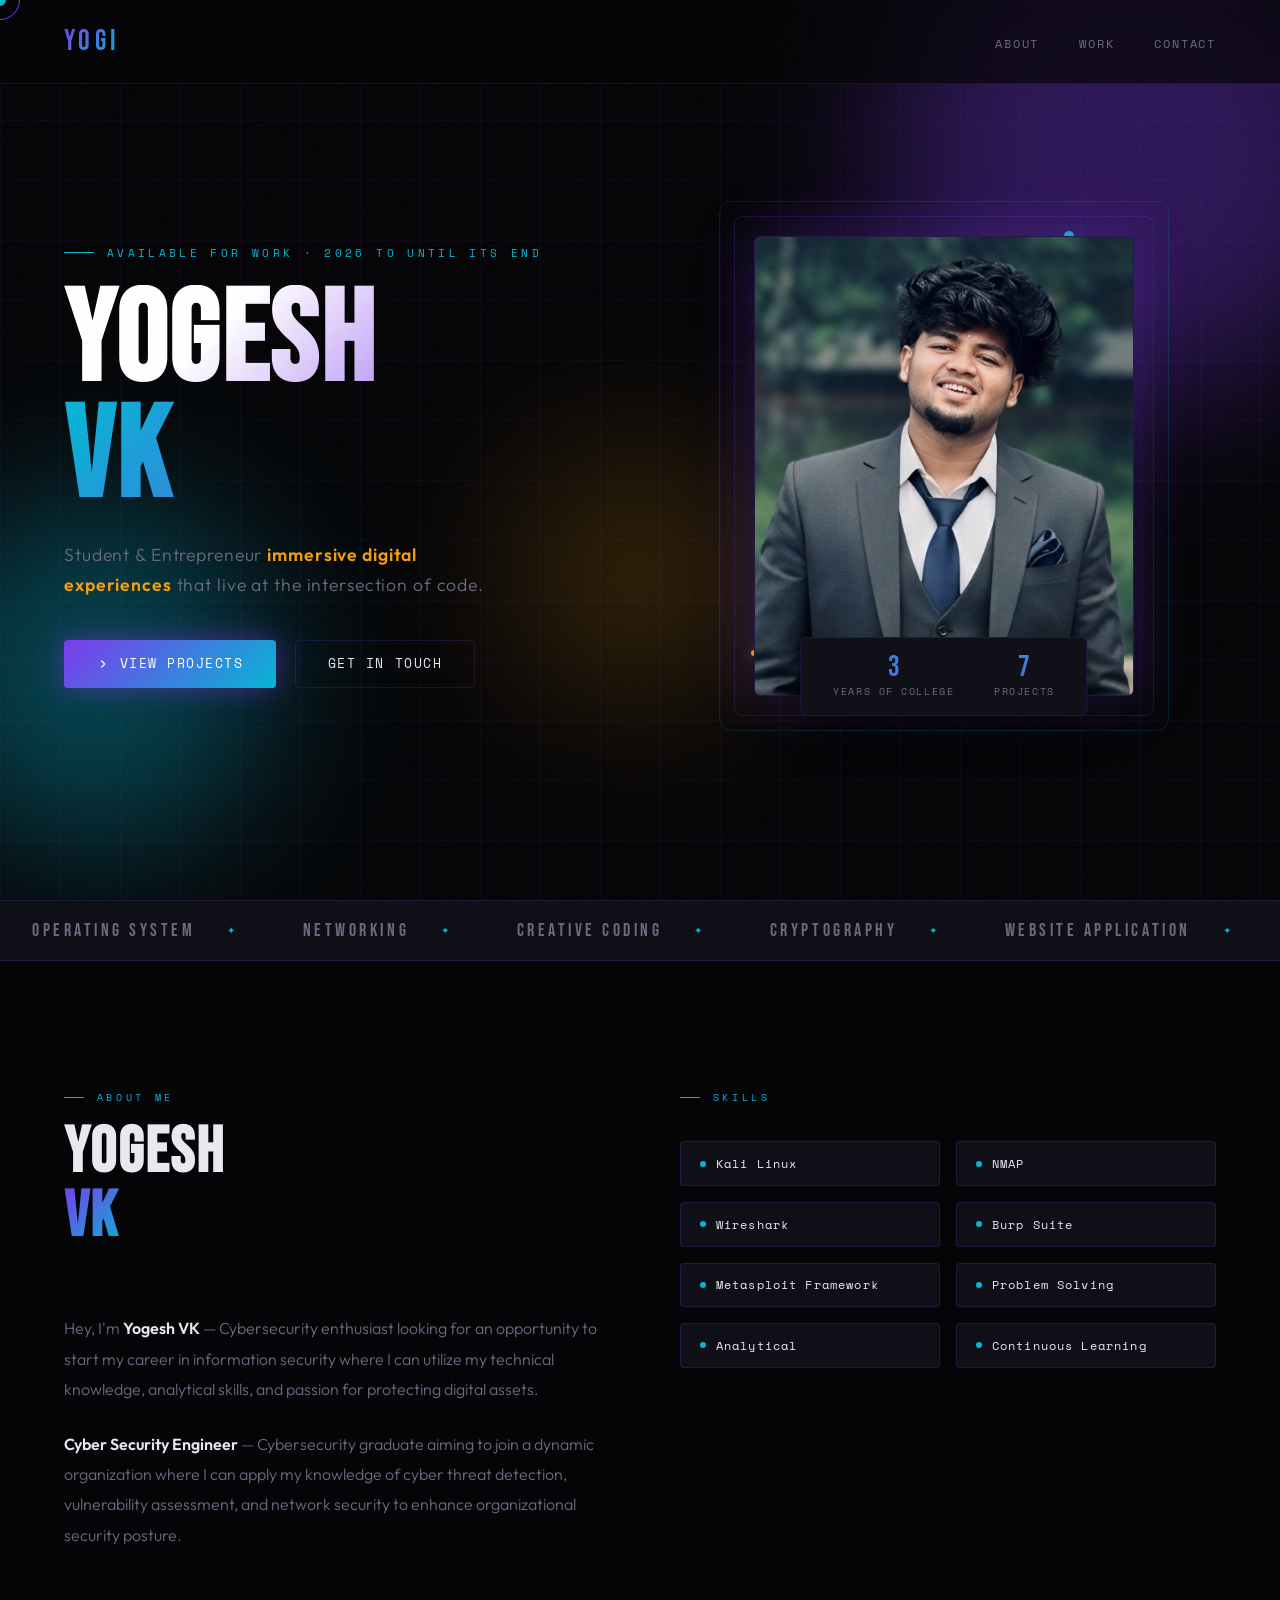
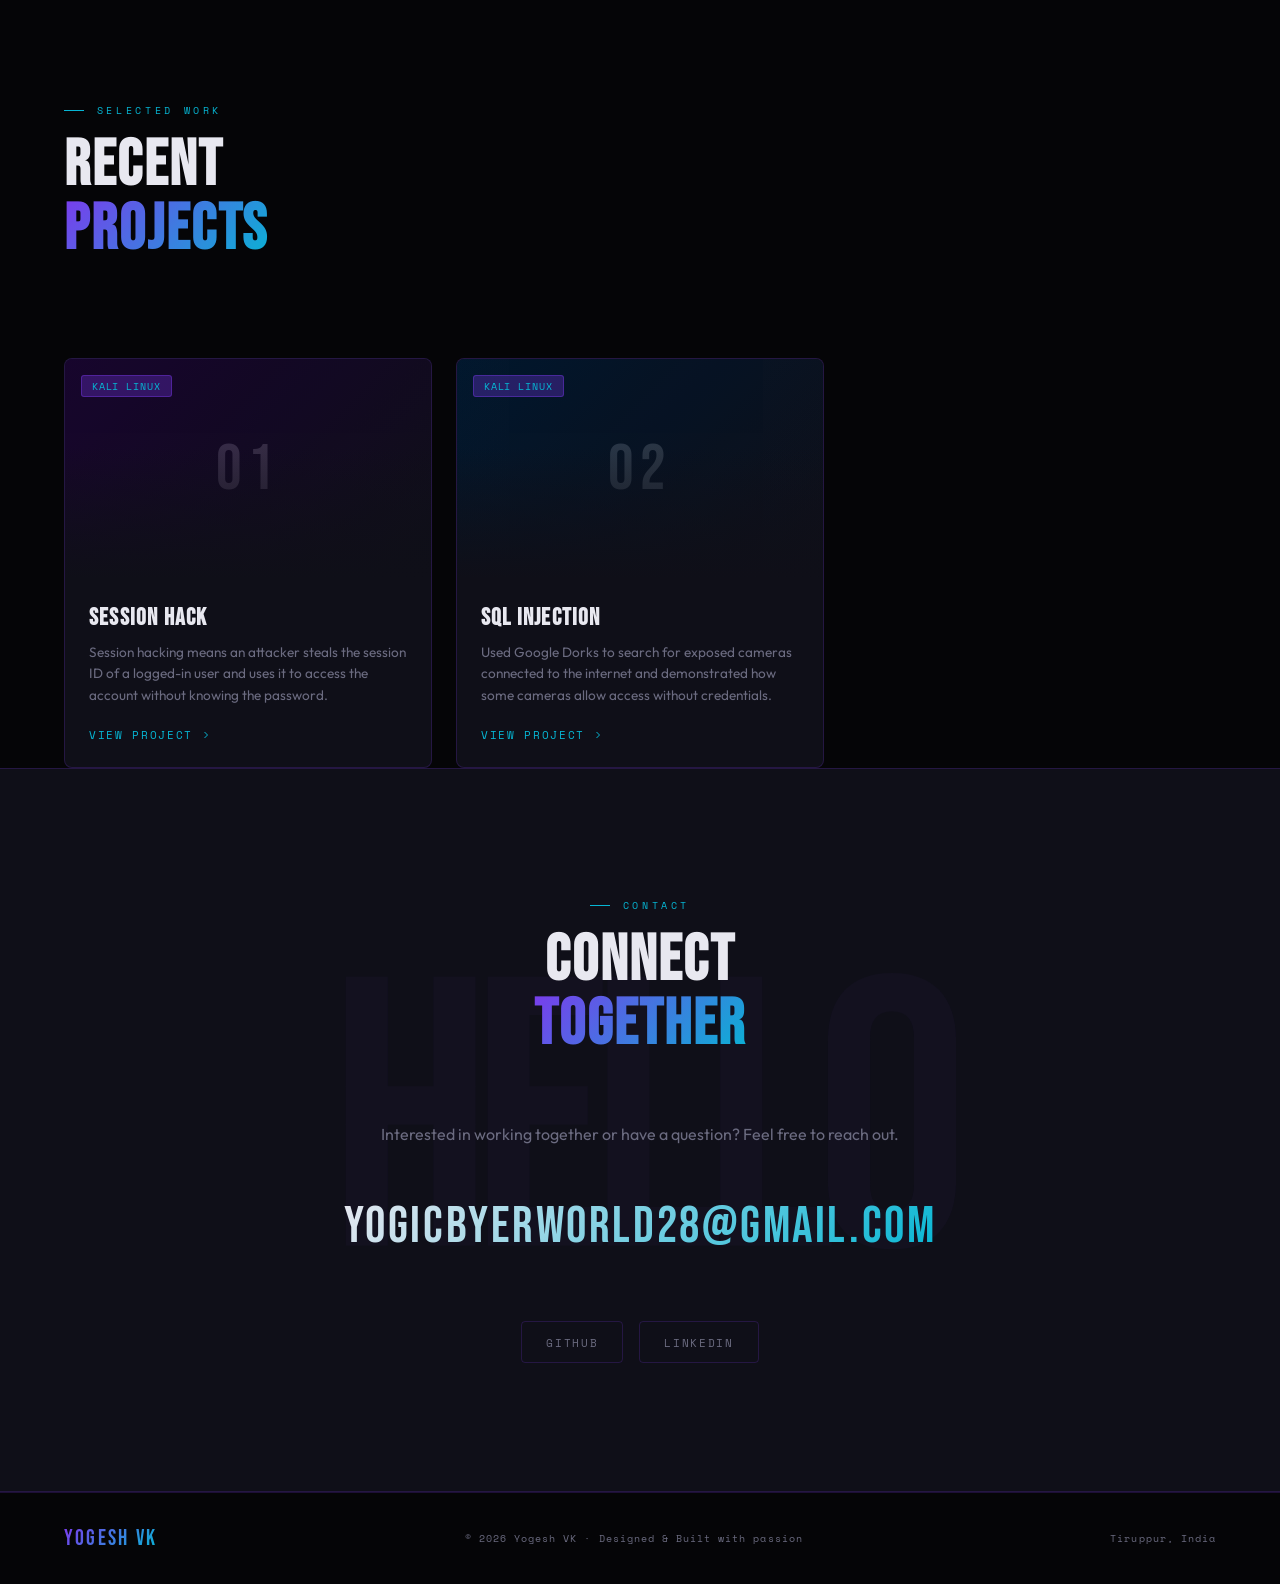
<file: index.html>
<!DOCTYPE html>
<html lang="en">
<head>
<meta charset="UTF-8">
<meta name="viewport" content="width=device-width, initial-scale=1.0">
<title>YOGESH VK — Portfolio</title>
<link href="https://fonts.googleapis.com/css2?family=Bebas+Neue&family=Space+Mono:ital,wght@0,400;0,700;1,400&family=Outfit:wght@300;400;600&display=swap" rel="stylesheet">
<link rel="stylesheet" href="styles.css">
</head>
<body>

<!-- Cursor -->
<div class="cursor" id="cursor"></div>
<div class="cursor-ring" id="cursorRing"></div>

<!-- NAV -->
<nav>
  <div class="nav-logo">YOGI</div>
  <ul class="nav-links">
    <li><a href="#about">About</a></li>
    <li><a href="#work">Work</a></li>
    <li><a href="#contact">Contact</a></li>
  </ul>
</nav>

<!-- HERO -->
<div class="hero">
  <div class="orb orb1"></div>
  <div class="orb orb2"></div>
  <div class="orb orb3"></div>

  <div class="hero-inner">
    <div class="hero-content">
      <div class="hero-label">Available for work · 2026 To Until its end</div>
      <h1 class="hero-name">
        <span class="line1">YOGESH</span>
        <span class="line2">VK</span>
      </h1>
      <p class="hero-role">
        Student &amp; Entrepreneur <span>immersive digital experiences</span> that live at the intersection of code.
      </p>
      <div class="hero-cta">
        <a href="#work" class="btn-primary">
          <svg width="14" height="14" viewBox="0 0 24 24" fill="none" stroke="currentColor" stroke-width="2"><polyline points="9 18 15 12 9 6"/></svg>
          View Projects
        </a>
        <a href="#contact" class="btn-outline">
          Get In Touch
        </a>
      </div>
    </div>

    <div class="hero-visual">
      <div class="image-frame">
        <div class="dot-accent dot1"></div>
        <div class="dot-accent dot2"></div>
        <div class="profile-img-wrapper">
          <!--
            ▼ REPLACE src WITH YOUR IMAGE PATH ▼
            Upload your photo (e.g. yogi.jpg) to the same folder as index.html,
            then change the src below to: src="yogi.jpg"
          -->
          
        <img src="yogi.JPG"
            alt="Yogesh VK"
            id="profileImg">
          <!-- Placeholder shown when no image is found -->
          <div class="img-placeholder" id="imgPlaceholder" style="display:none;">
            <svg width="64" height="64" viewBox="0 0 24 24" fill="none" stroke="#7c3aed" stroke-width="1" stroke-linecap="round" stroke-linejoin="round">
              <rect x="3" y="3" width="18" height="18" rx="2"/>
              <circle cx="8.5" cy="8.5" r="1.5"/>
              <polyline points="21 15 16 10 5 21"/>
            </svg>
          
          </div>
        </div>
        <div class="stats-strip">
          <div class="stat">
            <div class="stat-num">3</div>
            <div class="stat-label">Years of college</div>
          </div>
          <div class="stat">
            <div class="stat-num">7</div>
            <div class="stat-label">Projects</div>
          </div>
        </div>
      </div>
    </div>
  </div>
</div>

<!-- TICKER -->
<div class="ticker-wrap">
  <div class="ticker-track">
    <div class="ticker-item">operating system <span>✦</span></div>
    <div class="ticker-item">networking <span>✦</span></div>
    <div class="ticker-item">Creative Coding <span>✦</span></div>
    <div class="ticker-item">cryptography <span>✦</span></div>
    <div class="ticker-item">website application <span>✦</span></div>
    <div class="ticker-item">malware analysis <span>✦</span></div>
    <div class="ticker-item">operating system <span>✦</span></div>
    <div class="ticker-item">networking <span>✦</span></div>
    <div class="ticker-item">Creative Coding <span>✦</span></div>
    <div class="ticker-item">cryptography <span>✦</span></div>
    <div class="ticker-item">website application <span>✦</span></div>
    <div class="ticker-item">malware analysis <span>✦</span></div>
    <div class="ticker-item">digital forensics <span>✦</span></div>
  </div>
</div>

<!-- ABOUT -->
<section id="about">
  <div class="about-grid">
    <div class="about-text fade-up">
      <div class="section-tag">About Me</div>
      <h2 class="section-title">YOGESH <br><em>VK</em></h2>
      <p>
        Hey, I'm <strong>Yogesh VK</strong> — Cybersecurity enthusiast looking for an opportunity to start my career in information security where I can utilize my technical knowledge, analytical skills, and passion for protecting digital assets.
      </p>
      <p>
        <strong>Cyber Security Engineer</strong> — Cybersecurity graduate aiming to join a dynamic organization where I can apply my knowledge of cyber threat detection, vulnerability assessment, and network security to enhance organizational security posture.
      </p>
    </div>
    <div class="fade-up" style="transition-delay:0.2s">
      <div class="section-tag">Skills</div>
      <br>
      <div class="skills-grid">
        <div class="skill-chip"><span></span>Kali Linux</div>
        <div class="skill-chip"><span></span>NMAP</div>
        <div class="skill-chip"><span></span>Wireshark</div>
        <div class="skill-chip"><span></span>Burp Suite</div>
        <div class="skill-chip"><span></span>Metasploit Framework</div>
        <div class="skill-chip"><span></span>Problem Solving</div>
        <div class="skill-chip"><span></span>Analytical</div>
        <div class="skill-chip"><span></span>Continuous Learning</div>
      </div>
    </div>
  </div>
</section>

<!-- WORK -->
<div class="projects-wrapper" id="work">
  <div style="max-width:1400px; margin:0 auto; padding: 0 0 2rem;">
    <div class="section-tag">Selected Work</div>
    <h2 class="section-title">Recent<br><em>Projects</em></h2>
  </div>
  <div class="projects-grid">

    <div class="project-card fade-up">
      <div class="project-thumb">
        <div class="project-thumb-bg">01</div>
        <div class="project-thumb-overlay"></div>
        <div class="project-tag-list">
          <span class="ptag">Kali Linux</span>
        </div>
      </div>
      <div class="project-body">
        <h3>Session Hack</h3>
        <p>Session hacking means an attacker steals the session ID of a logged-in user and uses it to access the account without knowing the password.</p>
        <!--
          ▼ Upload Mini Project 2.pdf to the same folder and update the href below ▼
        -->
        <a href="Mini Project 2.pdf" class="project-link">
          View Project
          <svg width="12" height="12" viewBox="0 0 24 24" fill="none" stroke="currentColor" stroke-width="2"><polyline points="9 18 15 12 9 6"/></svg>
        </a>
      </div>
    </div>

    <div class="project-card fade-up" style="transition-delay:0.15s">
      <div class="project-thumb">
        <div class="project-thumb-bg">02</div>
        <div class="project-thumb-overlay"></div>
        <div class="project-tag-list">
          <span class="ptag">Kali Linux</span>
        </div>
      </div>
      <div class="project-body">
        <h3>SQL Injection</h3>
        <p>Used Google Dorks to search for exposed cameras connected to the internet and demonstrated how some cameras allow access without credentials.</p>
        <!--
          ▼ Upload Mini Project 1.pdf to the same folder and update the href below ▼
        -->
        <a href="Mini Project 1.pdf" class="project-link">
          View Project
          <svg width="12" height="12" viewBox="0 0 24 24" fill="none" stroke="currentColor" stroke-width="2"><polyline points="9 18 15 12 9 6"/></svg>
        </a>
      </div>
    </div>

  </div>
</div>

<!-- CONTACT -->
<div class="contact-section" id="contact">
  <div class="contact-inner fade-up">
    <div class="section-tag" style="justify-content:center">Contact</div>
    <h2 class="section-title">Connect<br><em>Together</em></h2>
    <p style="color:var(--muted); font-size:1rem; line-height:1.7; margin-bottom:1rem;">
      Interested in working together or have a question? Feel free to reach out.
    </p>
    <!-- ▼ Replace with your actual email address ▼ -->
    <a href="mailto:youremail@example.com" class="contact-email">yogicbyerworld28@gmail.com</a>
    <div class="social-row">
      <a href="https://github.com/kingyogi07" class="social-btn">GitHub</a>
      <a href="https://www.linkedin.com/in/yogesh-vk-423bbb319" class="social-btn">LinkedIn</a>
    </div>
  </div>
</div>

<!-- FOOTER -->
<footer>
  <div class="footer-logo">YOGESH VK</div>
  <p>© 2026 Yogesh VK · Designed &amp; Built with passion</p>
  <p style="font-family:'Space Mono',monospace;font-size:0.65rem;letter-spacing:0.1em;color:var(--muted)">Tiruppur, India</p>
</footer>

<script src="script.js"></script>
</body>
</html>
</file>
<file: styles.css>
:root {
  --bg: #050507;
  --bg2: #0a0a10;
  --surface: #0f0f18;
  --accent: #7c3aed;
  --accent2: #06b6d4;
  --accent3: #f59e0b;
  --glow: rgba(124, 58, 237, 0.5);
  --glow2: rgba(7, 139, 162, 0.4);
  --text: #e8e8f0;
  --muted: #6b6b80;
  --border: rgba(124, 58, 237, 0.2);
}

*, *::before, *::after { margin: 0; padding: 0; box-sizing: border-box; }

html { scroll-behavior: smooth; }

body {
  background: var(--bg);
  color: var(--text);
  font-family: 'Outfit', sans-serif;
  overflow-x: hidden;
  cursor: none;
}

/* CUSTOM CURSOR */
.cursor {
  position: fixed;
  width: 12px; height: 12px;
  background: var(--accent2);
  border-radius: 50%;
  pointer-events: none;
  z-index: 9999;
  transform: translate(-50%, -50%);
  transition: transform 0.1s, width 0.2s, height 0.2s, background 0.2s;
  mix-blend-mode: exclusion;
}
.cursor-ring {
  position: fixed;
  width: 40px; height: 40px;
  border: 1px solid var(--accent);
  border-radius: 50%;
  pointer-events: none;
  z-index: 9998;
  transform: translate(-50%, -50%);
  transition: transform 0.15s ease-out, width 0.3s, height 0.3s, border-color 0.3s;
}

/* NOISE OVERLAY */
body::before {
  content: '';
  position: fixed; inset: 0;
  background-image: url("data:image/svg+xml,%3Csvg viewBox='0 0 256 256' xmlns='http://www.w3.org/2000/svg'%3E%3Cfilter id='noise'%3E%3CfeTurbulence type='fractalNoise' baseFrequency='0.9' numOctaves='4' stitchTiles='stitch'/%3E%3C/filter%3E%3Crect width='100%25' height='100%25' filter='url(%23noise)' opacity='0.04'/%3E%3C/svg%3E");
  pointer-events: none;
  z-index: 9990;
  opacity: 0.5;
}

/* NAV */
nav {
  position: fixed; top: 0; left: 0; right: 0;
  z-index: 100;
  display: flex; align-items: center; justify-content: space-between;
  padding: 1.5rem 4rem;
  background: rgba(5,5,7,0.7);
  backdrop-filter: blur(20px);
  border-bottom: 1px solid var(--border);
}
.nav-logo {
  font-family: 'Bebas Neue', sans-serif;
  font-size: 1.8rem;
  letter-spacing: 0.15em;
  background: linear-gradient(135deg, var(--accent), var(--accent2));
  -webkit-background-clip: text;
  -webkit-text-fill-color: transparent;
}
.nav-links { display: flex; gap: 2.5rem; list-style: none; }
.nav-links a {
  font-family: 'Space Mono', monospace;
  font-size: 0.75rem;
  letter-spacing: 0.15em;
  text-transform: uppercase;
  color: var(--muted);
  text-decoration: none;
  transition: color 0.3s;
  position: relative;
}
.nav-links a::after {
  content: '';
  position: absolute; bottom: -4px; left: 0;
  width: 0; height: 1px;
  background: var(--accent2);
  transition: width 0.3s;
}
.nav-links a:hover { color: var(--accent2); }
.nav-links a:hover::after { width: 100%; }

/* HERO */
.hero {
  min-height: 100vh;
  display: flex; flex-direction: column; justify-content: center;
  padding: 6rem 4rem 4rem;
  position: relative;
  overflow: hidden;
}

/* Animated grid background */
.hero::before {
  content: '';
  position: absolute; inset: 0;
  background-image:
    linear-gradient(rgba(124,58,237,0.06) 1px, transparent 1px),
    linear-gradient(90deg, rgba(124,58,237,0.06) 1px, transparent 1px);
  background-size: 60px 60px;
  animation: gridShift 20s linear infinite;
}
@keyframes gridShift {
  0% { transform: translateY(0); }
  100% { transform: translateY(60px); }
}

/* Orbs */
.orb {
  position: absolute;
  border-radius: 50%;
  filter: blur(80px);
  opacity: 0.35;
  animation: float 8s ease-in-out infinite;
}
.orb1 { width: 500px; height: 500px; background: var(--accent); top: -100px; right: -100px; animation-delay: 0s; }
.orb2 { width: 350px; height: 350px; background: var(--accent2); bottom: 50px; left: -80px; animation-delay: -3s; }
.orb3 { width: 250px; height: 250px; background: var(--accent3); top: 50%; left: 40%; animation-delay: -5s; opacity: 0.2; }

@keyframes float {
  0%, 100% { transform: translateY(0) scale(1); }
  50% { transform: translateY(-30px) scale(1.05); }
}

.hero-inner {
  position: relative; z-index: 2;
  display: grid;
  grid-template-columns: 1fr 1fr;
  gap: 4rem;
  align-items: center;
  max-width: 1400px;
}

.hero-label {
  font-family: 'Space Mono', monospace;
  font-size: 0.7rem;
  letter-spacing: 0.3em;
  color: var(--accent2);
  text-transform: uppercase;
  margin-bottom: 1.5rem;
  display: flex; align-items: center; gap: 0.8rem;
}
.hero-label::before {
  content: '';
  display: inline-block;
  width: 30px; height: 1px;
  background: var(--accent2);
}

.hero-name {
  font-family: 'Bebas Neue', sans-serif;
  font-size: clamp(5rem, 10vw, 9rem);
  line-height: 0.9;
  letter-spacing: 0.02em;
  margin-bottom: 1.5rem;
}
.hero-name .line1 {
  display: block;
  background: linear-gradient(135deg, #fff 30%, var(--accent) 100%);
  -webkit-background-clip: text;
  -webkit-text-fill-color: transparent;
}
.hero-name .line2 {
  display: block;
  background: linear-gradient(135deg, var(--accent2) 0%, var(--accent) 100%);
  -webkit-background-clip: text;
  -webkit-text-fill-color: transparent;
}

.hero-role {
  font-size: 1.1rem;
  color: var(--muted);
  font-weight: 300;
  letter-spacing: 0.05em;
  margin-bottom: 2.5rem;
  max-width: 420px;
  line-height: 1.7;
}
.hero-role span { color: var(--accent3); font-weight: 600; }

.hero-cta {
  display: flex; gap: 1.2rem; flex-wrap: wrap;
}
.btn-primary {
  display: inline-flex; align-items: center; gap: 0.6rem;
  padding: 0.85rem 2rem;
  background: linear-gradient(135deg, var(--accent), var(--accent2));
  color: #fff;
  font-family: 'Space Mono', monospace;
  font-size: 0.8rem;
  letter-spacing: 0.12em;
  text-transform: uppercase;
  text-decoration: none;
  border-radius: 4px;
  position: relative;
  overflow: hidden;
  transition: transform 0.2s, box-shadow 0.3s;
  box-shadow: 0 0 30px var(--glow);
}
.btn-primary:hover {
  transform: translateY(-3px);
  box-shadow: 0 10px 40px var(--glow);
}
.btn-outline {
  display: inline-flex; align-items: center; gap: 0.6rem;
  padding: 0.85rem 2rem;
  border: 1px solid var(--border);
  color: var(--text);
  font-family: 'Space Mono', monospace;
  font-size: 0.8rem;
  letter-spacing: 0.12em;
  text-transform: uppercase;
  text-decoration: none;
  border-radius: 4px;
  transition: border-color 0.3s, color 0.3s, box-shadow 0.3s;
  background: transparent;
}
.btn-outline:hover {
  border-color: var(--accent2);
  color: var(--accent2);
  box-shadow: 0 0 20px var(--glow2);
}

/* PROFILE IMAGE AREA */
.hero-visual {
  position: relative;
  display: flex;
  justify-content: center;
  align-items: center;
}

.image-frame {
  position: relative;
  width: 380px; height: 460px;
}

.image-frame::before {
  content: '';
  position: absolute;
  inset: -20px;
  border: 1px solid var(--border);
  border-radius: 8px;
  animation: rotateBorder 10s linear infinite;
}
.image-frame::after {
  content: '';
  position: absolute;
  inset: -35px;
  border: 1px solid rgba(6,182,212,0.15);
  border-radius: 12px;
}
@keyframes rotateBorder {
  0% { clip-path: inset(0 95% 0 0); }
  25% { clip-path: inset(0 0 95% 0); }
  50% { clip-path: inset(0 0 0 95%); }
  75% { clip-path: inset(95% 0 0 0); }
  100% { clip-path: inset(0 95% 0 0); }
}

.profile-img-wrapper {
  width: 100%; height: 100%;
  border-radius: 6px;
  overflow: hidden;
  border: 1px solid var(--border);
  background: var(--surface);
  position: relative;
  box-shadow: 0 0 60px rgba(124,58,237,0.3), inset 0 0 60px rgba(0,0,0,0.5);
}

.profile-img-wrapper img {
  width: 100%; height: 100%;
  object-fit: cover;
  display: block;
  filter: grayscale(20%) contrast(1.05);
  transition: filter 0.4s;
}
.profile-img-wrapper:hover img { filter: grayscale(0%) contrast(1.1); }

.img-placeholder {
  width: 100%; height: 100%;
  display: flex; flex-direction: column;
  align-items: center; justify-content: center;
  gap: 1rem;
  background: linear-gradient(135deg, var(--surface), #1a1a28);
}
.img-placeholder svg { opacity: 0.3; }
.img-placeholder p {
  font-family: 'Space Mono', monospace;
  font-size: 0.7rem;
  letter-spacing: 0.2em;
  color: var(--muted);
  text-transform: uppercase;
  text-align: center;
}

.dot-accent {
  position: absolute;
  border-radius: 50%;
  background: var(--accent2);
  box-shadow: 0 0 20px var(--glow2);
  animation: pulse 3s ease-in-out infinite;
}
.dot1 { width: 10px; height: 10px; top: -5px; right: 60px; }
.dot2 { width: 6px; height: 6px; bottom: 40px; left: -3px; animation-delay: -1.5s; background: var(--accent3); box-shadow: 0 0 15px rgba(245,158,11,0.7); }
@keyframes pulse {
  0%, 100% { opacity: 1; transform: scale(1); }
  50% { opacity: 0.4; transform: scale(0.6); }
}

.stats-strip {
  position: absolute;
  bottom: -20px; left: 50%; transform: translateX(-50%);
  background: var(--surface);
  border: 1px solid var(--border);
  border-radius: 6px;
  padding: 1rem 2rem;
  display: flex; gap: 2.5rem;
  box-shadow: 0 10px 40px rgba(0,0,0,0.5);
  white-space: nowrap;
}
.stat { text-align: center; }
.stat-num {
  font-family: 'Bebas Neue', sans-serif;
  font-size: 1.8rem;
  line-height: 1;
  background: linear-gradient(135deg, var(--accent2), var(--accent));
  -webkit-background-clip: text;
  -webkit-text-fill-color: transparent;
}
.stat-label {
  font-size: 0.65rem;
  font-family: 'Space Mono', monospace;
  letter-spacing: 0.15em;
  color: var(--muted);
  text-transform: uppercase;
}

/* SECTIONS */
section { padding: 8rem 4rem; position: relative; max-width: 1400px; margin: 0 auto; }

.section-tag {
  font-family: 'Space Mono', monospace;
  font-size: 0.65rem;
  letter-spacing: 0.35em;
  color: var(--accent2);
  text-transform: uppercase;
  display: flex; align-items: center; gap: 0.8rem;
  margin-bottom: 1rem;
}
.section-tag::before {
  content: '';
  width: 20px; height: 1px;
  background: var(--accent2);
}
.section-title {
  font-family: 'Bebas Neue', sans-serif;
  font-size: clamp(3rem, 5vw, 5rem);
  line-height: 1;
  letter-spacing: 0.03em;
  margin-bottom: 4rem;
}
.section-title em {
  font-style: normal;
  background: linear-gradient(135deg, var(--accent), var(--accent2));
  -webkit-background-clip: text;
  -webkit-text-fill-color: transparent;
}

/* ABOUT */
.about-grid {
  display: grid;
  grid-template-columns: 1fr 1fr;
  gap: 5rem;
  align-items: start;
}
.about-text p {
  color: var(--muted);
  line-height: 1.9;
  font-size: 1rem;
  margin-bottom: 1.5rem;
  font-weight: 300;
}
.about-text p strong { color: var(--text); font-weight: 600; }

.skills-grid {
  display: grid;
  grid-template-columns: 1fr 1fr;
  gap: 1rem;
}
.skill-chip {
  padding: 0.8rem 1.2rem;
  border: 1px solid var(--border);
  border-radius: 4px;
  background: var(--surface);
  font-family: 'Space Mono', monospace;
  font-size: 0.72rem;
  letter-spacing: 0.1em;
  color: var(--text);
  display: flex; align-items: center; gap: 0.6rem;
  transition: border-color 0.3s, box-shadow 0.3s, transform 0.2s;
}
.skill-chip:hover {
  border-color: var(--accent);
  box-shadow: 0 0 20px var(--glow);
  transform: translateX(4px);
}
.skill-chip span {
  width: 6px; height: 6px;
  border-radius: 50%;
  background: var(--accent2);
  flex-shrink: 0;
}

/* WORK / PROJECTS */
.projects-wrapper { width: 100%; max-width: 1400px; padding: 0 4rem; }
.projects-grid {
  display: grid;
  grid-template-columns: repeat(3, 1fr);
  gap: 1.5rem;
}
.project-card {
  background: var(--surface);
  border: 1px solid var(--border);
  border-radius: 8px;
  overflow: hidden;
  position: relative;
  transition: transform 0.3s, box-shadow 0.3s, border-color 0.3s;
}
.project-card:hover {
  transform: translateY(-8px);
  box-shadow: 0 20px 60px rgba(124,58,237,0.25);
  border-color: var(--accent);
}
.project-thumb {
  height: 220px;
  position: relative;
  overflow: hidden;
}
.project-thumb-bg {
  position: absolute; inset: 0;
  background: linear-gradient(135deg, var(--bg2), var(--surface));
  display: flex; align-items: center; justify-content: center;
  font-family: 'Bebas Neue', sans-serif;
  font-size: 4rem;
  letter-spacing: 0.1em;
  opacity: 0.15;
  transition: opacity 0.3s;
}
.project-card:hover .project-thumb-bg { opacity: 0.25; }
.project-thumb-overlay {
  position: absolute; inset: 0;
  background: linear-gradient(transparent 40%, var(--surface));
}
.project-tag-list {
  position: absolute;
  top: 1rem; left: 1rem;
  display: flex; gap: 0.4rem;
}
.ptag {
  padding: 0.2rem 0.6rem;
  background: rgba(124,58,237,0.3);
  border: 1px solid rgba(124,58,237,0.4);
  border-radius: 3px;
  font-size: 0.6rem;
  font-family: 'Space Mono', monospace;
  letter-spacing: 0.1em;
  color: var(--accent2);
  text-transform: uppercase;
}
.project-body {
  padding: 1.5rem;
}
.project-body h3 {
  font-family: 'Bebas Neue', sans-serif;
  font-size: 1.5rem;
  letter-spacing: 0.05em;
  margin-bottom: 0.6rem;
}
.project-body p {
  font-size: 0.85rem;
  color: var(--muted);
  line-height: 1.6;
  margin-bottom: 1.2rem;
}
.project-link {
  font-family: 'Space Mono', monospace;
  font-size: 0.7rem;
  letter-spacing: 0.15em;
  color: var(--accent2);
  text-decoration: none;
  text-transform: uppercase;
  display: flex; align-items: center; gap: 0.4rem;
  transition: gap 0.2s;
}
.project-link:hover { gap: 0.8rem; }

.project-card:nth-child(1) .project-thumb { background: linear-gradient(135deg, #1a0533, #0f0f18); }
.project-card:nth-child(2) .project-thumb { background: linear-gradient(135deg, #001a33, #0f0f18); }
.project-card:nth-child(3) .project-thumb { background: linear-gradient(135deg, #1a1200, #0f0f18); }

/* CONTACT */
.contact-section {
  background: var(--surface);
  border-top: 1px solid var(--border);
  border-bottom: 1px solid var(--border);
  margin: 0;
  padding: 8rem 4rem;
  max-width: 100%;
  text-align: center;
  position: relative;
  overflow: hidden;
}
.contact-section::before {
  content: 'HELLO';
  position: absolute;
  font-family: 'Bebas Neue', sans-serif;
  font-size: 30vw;
  color: rgba(124,58,237,0.03);
  top: 50%; left: 50%;
  transform: translate(-50%, -50%);
  pointer-events: none;
  white-space: nowrap;
  letter-spacing: -0.05em;
}
.contact-inner { position: relative; z-index: 2; max-width: 600px; margin: 0 auto; }
.contact-email {
  display: inline-block;
  font-family: 'Bebas Neue', sans-serif;
  font-size: clamp(2rem, 4vw, 3.5rem);
  letter-spacing: 0.05em;
  background: linear-gradient(135deg, var(--text), var(--accent2));
  -webkit-background-clip: text;
  -webkit-text-fill-color: transparent;
  text-decoration: none;
  margin: 2rem 0;
  transition: opacity 0.3s;
}
.contact-email:hover { opacity: 0.7; }

.social-row {
  display: flex; gap: 1rem; justify-content: center; margin-top: 2rem;
}
.social-btn {
  padding: 0.7rem 1.5rem;
  border: 1px solid var(--border);
  border-radius: 4px;
  font-family: 'Space Mono', monospace;
  font-size: 0.7rem;
  letter-spacing: 0.15em;
  color: var(--muted);
  text-decoration: none;
  text-transform: uppercase;
  transition: all 0.3s;
  background: transparent;
}
.social-btn:hover {
  border-color: var(--accent2);
  color: var(--accent2);
  box-shadow: 0 0 20px var(--glow2);
}

/* FOOTER */
footer {
  padding: 2rem 4rem;
  border-top: 1px solid var(--border);
  display: flex; align-items: center; justify-content: space-between;
  max-width: 100%;
}
footer p {
  font-family: 'Space Mono', monospace;
  font-size: 0.65rem;
  letter-spacing: 0.1em;
  color: var(--muted);
}
.footer-logo {
  font-family: 'Bebas Neue', sans-serif;
  font-size: 1.4rem;
  letter-spacing: 0.1em;
  background: linear-gradient(135deg, var(--accent), var(--accent2));
  -webkit-background-clip: text;
  -webkit-text-fill-color: transparent;
}

/* ANIMATIONS */
.fade-up {
  opacity: 0;
  transform: translateY(40px);
  transition: opacity 0.7s ease, transform 0.7s ease;
}
.fade-up.visible {
  opacity: 1;
  transform: translateY(0);
}

/* Horizontal scroll ticker */
.ticker-wrap {
  overflow: hidden;
  border-top: 1px solid var(--border);
  border-bottom: 1px solid var(--border);
  padding: 1.2rem 0;
  background: var(--surface);
}
.ticker-track {
  display: flex; gap: 0;
  animation: tick 20s linear infinite;
  white-space: nowrap;
}
.ticker-item {
  display: inline-flex; align-items: center; gap: 2rem;
  padding: 0 2rem;
  font-family: 'Bebas Neue', sans-serif;
  font-size: 1.1rem;
  letter-spacing: 0.2em;
  color: var(--muted);
}
.ticker-item span { color: var(--accent2); font-size: 0.6rem; }
@keyframes tick {
  0% { transform: translateX(0); }
  100% { transform: translateX(-50%); }
}

@media (max-width: 900px) {
  nav { padding: 1.2rem 1.5rem; }
  .nav-links { display: none; }
  .hero { padding: 5rem 1.5rem 3rem; }
  .hero-inner { grid-template-columns: 1fr; gap: 3rem; }
  .hero-visual { order: -1; }
  .image-frame { width: 280px; height: 340px; }
  section { padding: 5rem 1.5rem; }
  .about-grid { grid-template-columns: 1fr; gap: 3rem; }
  .projects-wrapper { padding: 0 1.5rem; }
  .projects-grid { grid-template-columns: 1fr; }
  .contact-section { padding: 5rem 1.5rem; }
  footer { flex-direction: column; gap: 1rem; text-align: center; }
  .stats-strip { display: none; }
}
</file>
